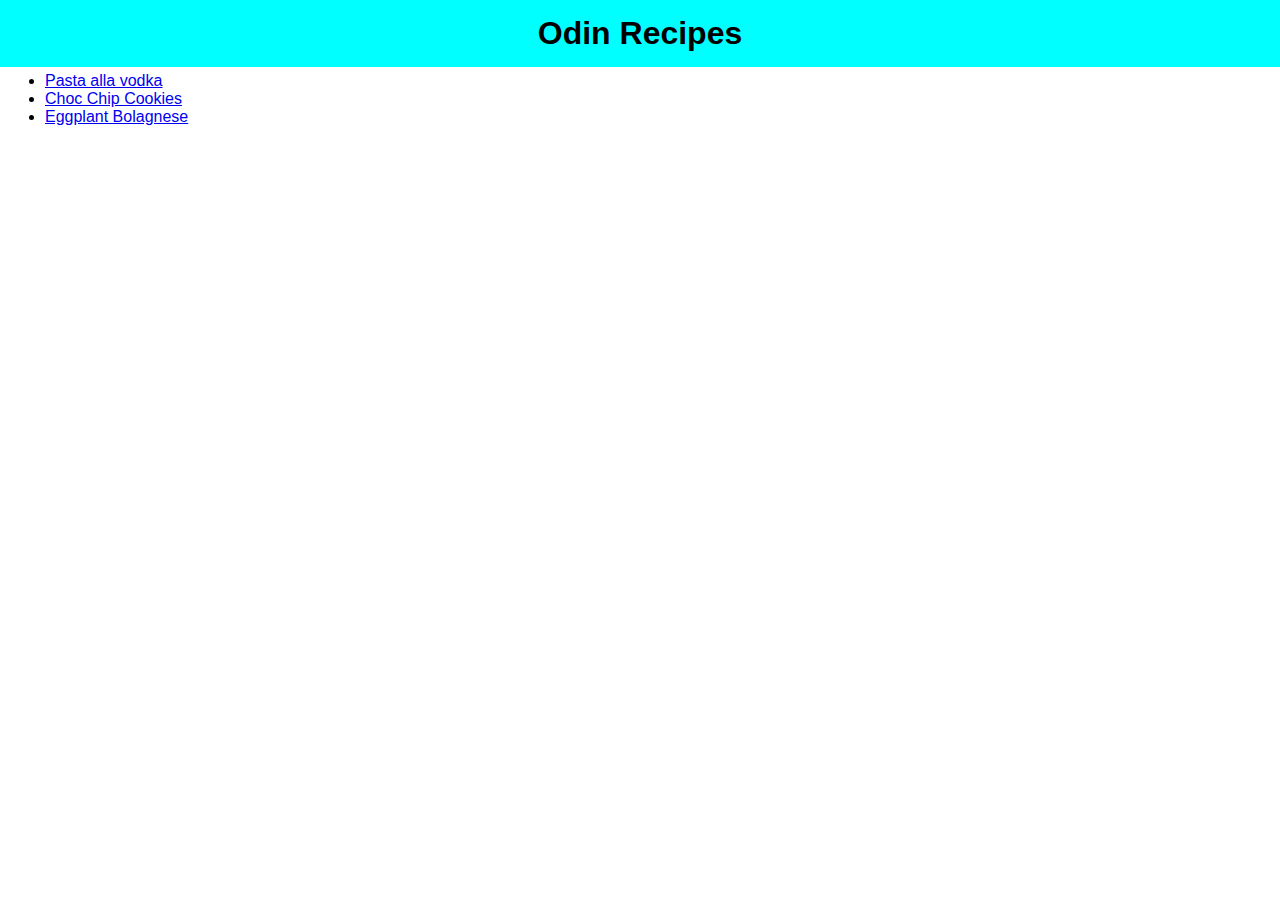
<file: index.html>
<!DOCTYPE html>
<html lang="en">
  <head>
    <meta charset="UTF-8" />
    <meta name="viewport" content="width=device-width, initial-scale=1.0" />
    <title>Document</title>
    <link href="index.css" rel="stylesheet" />
  </head>
  <body>
    <h1 class="title">Odin Recipes</h1>
    <div>
      <ul>
        <li><a href="recipes/vodka-penne.html">Pasta alla vodka</a></li>
        <li><a href="recipes/chocchip-cookies.html">Choc Chip Cookies</a></li>
        <li>
          <a href="recipes/eggplant-bolagnese.html">Eggplant Bolagnese</a>
        </li>
      </ul>
    </div>
  </body>
</html>
</file>
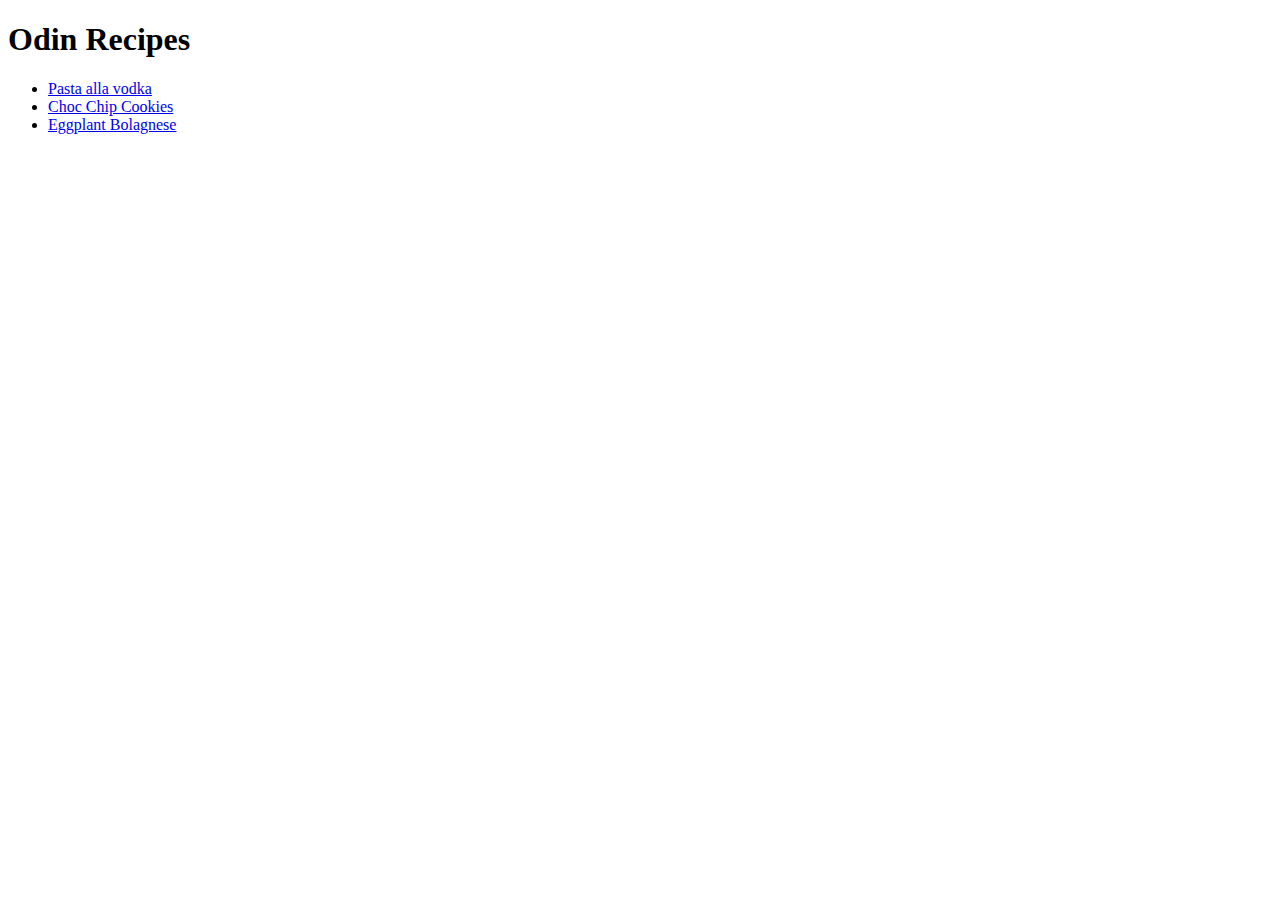
<file: odin-recipes.html>
<!DOCTYPE html>
<html lang="en">
  <head>
    <meta charset="UTF-8" />
    <meta name="viewport" content="width=device-width, initial-scale=1.0" />
    <title>Document</title>
  </head>
  <body>
    <h1>Odin Recipes</h1>
    <ul>
      <li><a href="recipes/vodka-penne.html">Pasta alla vodka</a></li>
      <li><a href="recipes/chocchip-cookies.html">Choc Chip Cookies</a></li>
      <li><a href="recipes/eggplant-bolagnese.html">Eggplant Bolagnese</a></li>
    </ul>
  </body>
</html>
</file>
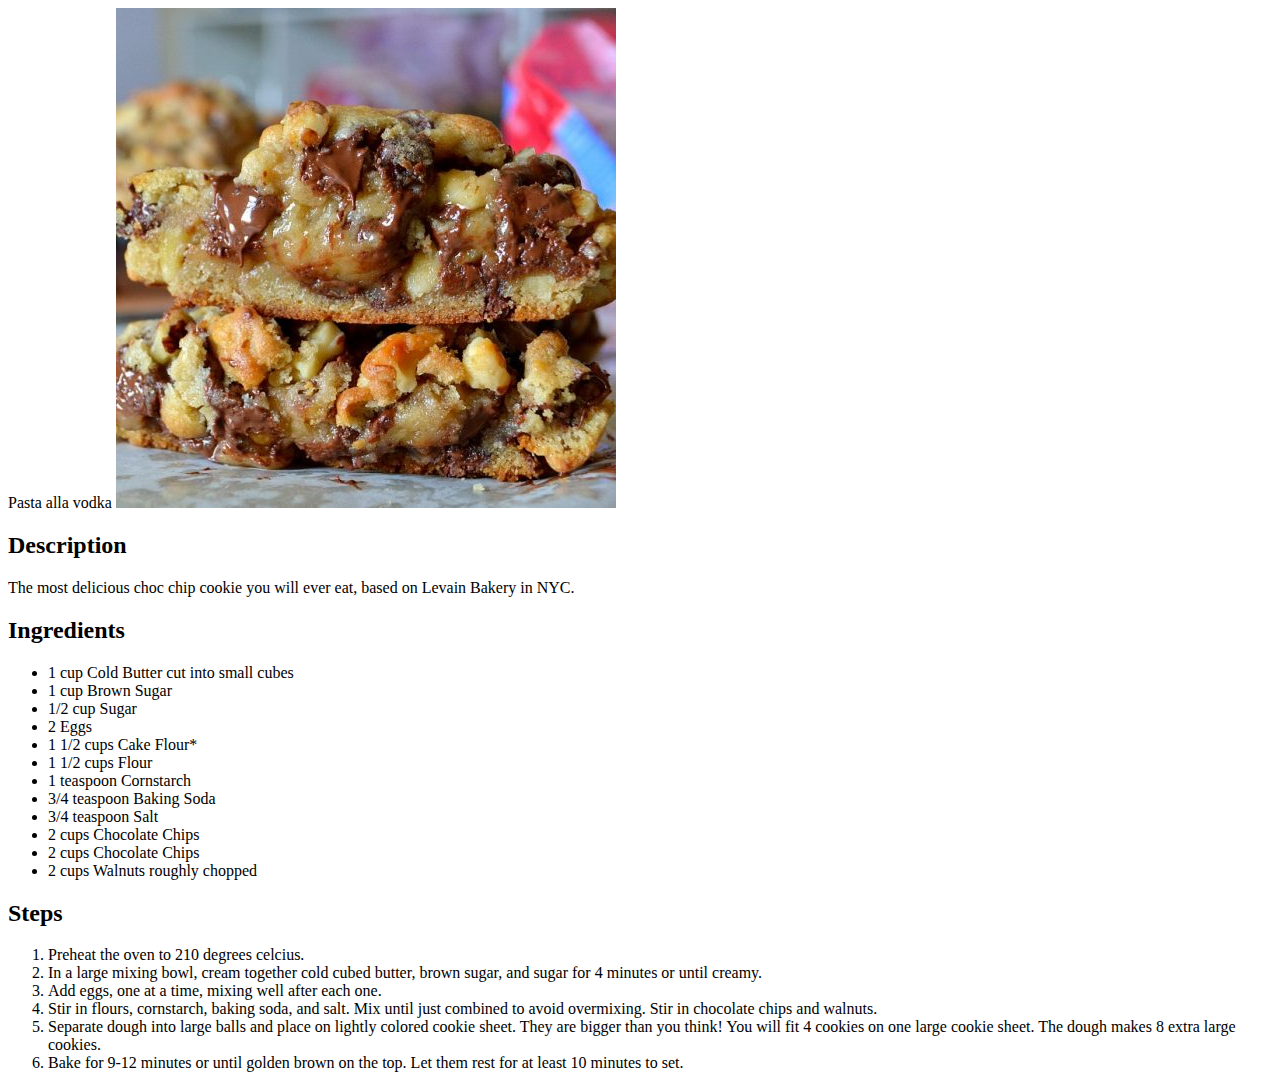
<file: recipes/chocchip-cookies.html>
<!DOCTYPE html>
<html lang="en">
  <head>
    <meta charset="UTF-8" />
    <meta name="viewport" content="width=device-width, initial-scale=1.0" />
    <title>Document</title>
  </head>
  <body>
    Pasta alla vodka
    <img src="../images/choc-cookies.jpeg" alt="image cookies" />
    <h2>Description</h2>
    <p>
      The most delicious choc chip cookie you will ever eat, based on Levain
      Bakery in NYC.
    </p>
    <h2>Ingredients</h2>
    <ul>
      <li>1 cup Cold Butter cut into small cubes</li>
      <li>1 cup Brown Sugar</li>
      <li>1/2 cup Sugar</li>
      <li>2 Eggs</li>
      <li>1 1/2 cups Cake Flour*</li>
      <li>1 1/2 cups Flour</li>
      <li>1 teaspoon Cornstarch</li>
      <li>3/4 teaspoon Baking Soda</li>
      <li>3/4 teaspoon Salt</li>
      <li>2 cups Chocolate Chips</li>
      <li>2 cups Chocolate Chips</li>
      <li>2 cups Walnuts roughly chopped</li>
    </ul>
    <h2>Steps</h2>
    <ol>
      <li>Preheat the oven to 210 degrees celcius.</li>
      <li>
        In a large mixing bowl, cream together cold cubed butter, brown sugar,
        and sugar for 4 minutes or until creamy.
      </li>
      <li>Add eggs, one at a time, mixing well after each one.</li>
      <li>
        Stir in flours, cornstarch, baking soda, and salt. Mix until just
        combined to avoid overmixing. Stir in chocolate chips and walnuts.
      </li>
      <li>
        Separate dough into large balls and place on lightly colored cookie
        sheet. They are bigger than you think! You will fit 4 cookies on one
        large cookie sheet. The dough makes 8 extra large cookies.
      </li>
      <li>
        Bake for 9-12 minutes or until golden brown on the top. Let them rest
        for at least 10 minutes to set.
      </li>
    </ol>
  </body>
</html>
</file>
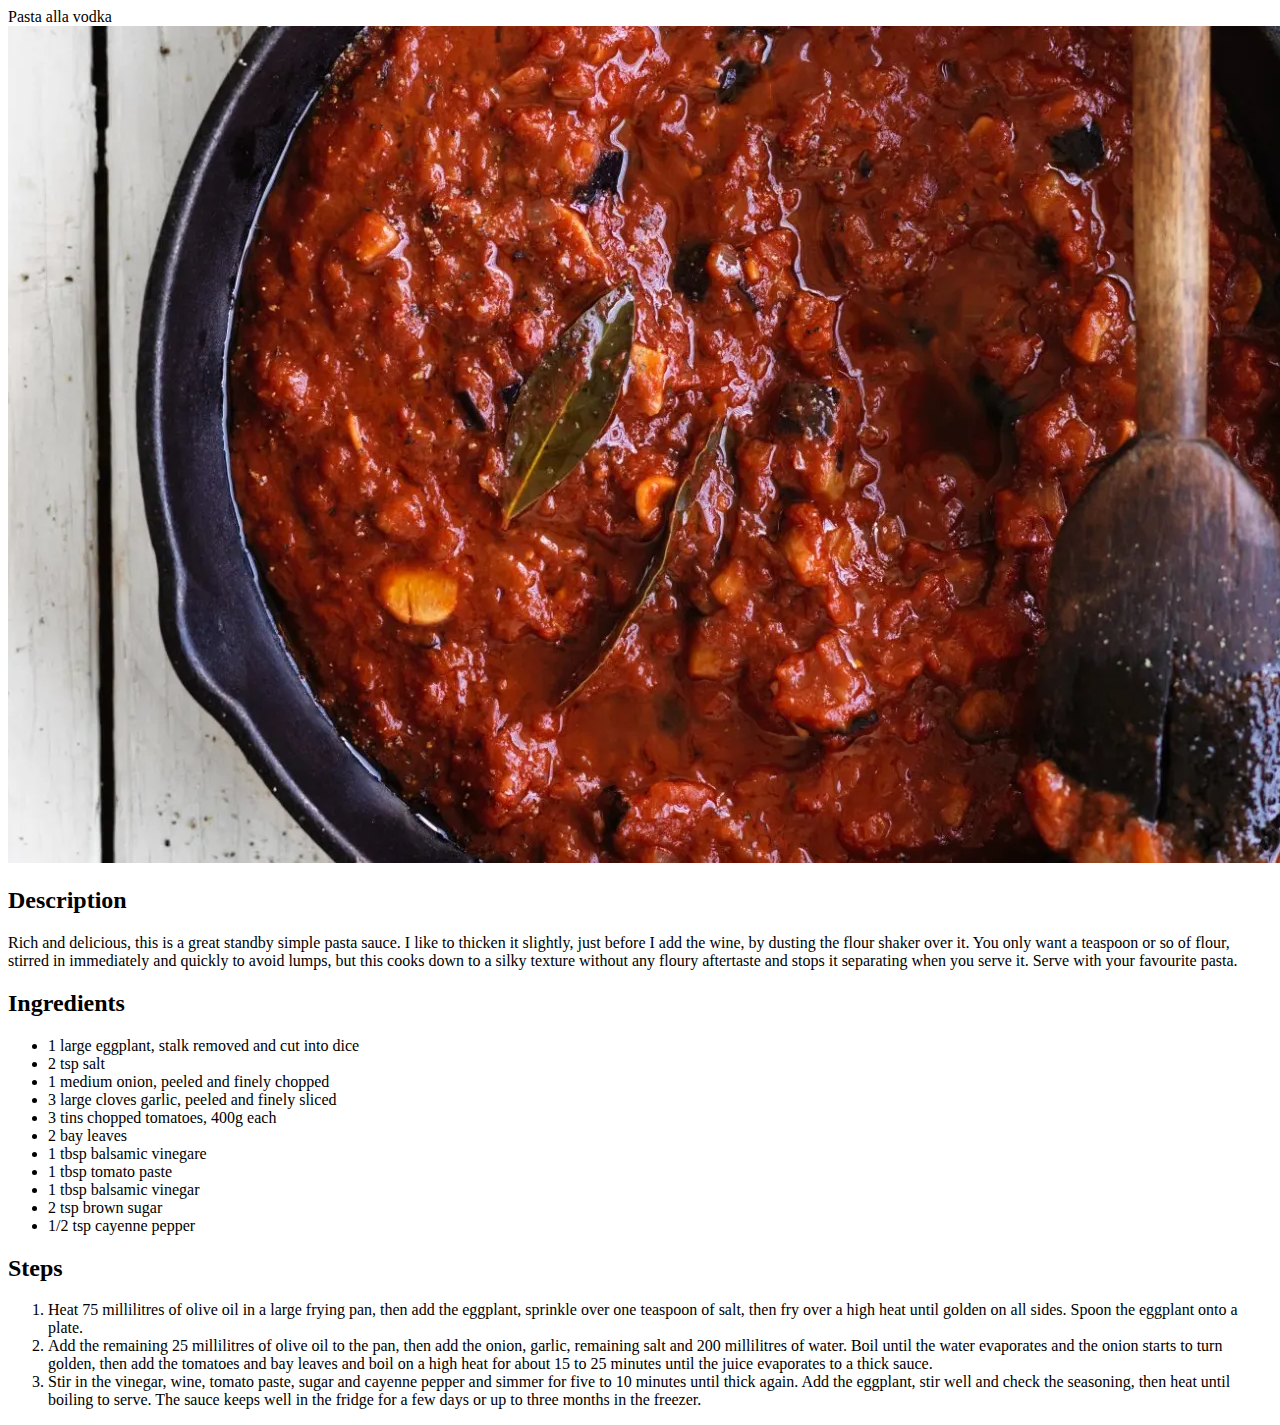
<file: recipes/eggplant-bolagnese.html>
<!DOCTYPE html>
<html lang="en">
  <head>
    <meta charset="UTF-8" />
    <meta name="viewport" content="width=device-width, initial-scale=1.0" />
    <title>Document</title>
  </head>
  <body>
    Pasta alla vodka
    <img src="../images/eggplant-pasta.jpg" alt="images of eggplant pasta" />
    <h2>Description</h2>
    <p>
      Rich and delicious, this is a great standby simple pasta sauce. I like to
      thicken it slightly, just before I add the wine, by dusting the flour
      shaker over it. You only want a teaspoon or so of flour, stirred in
      immediately and quickly to avoid lumps, but this cooks down to a silky
      texture without any floury aftertaste and stops it separating when you
      serve it. Serve with your favourite pasta.
    </p>
    <h2>Ingredients</h2>
    <ul>
      <li>1 large eggplant, stalk removed and cut into dice</li>
      <li>2 tsp salt</li>
      <li>1 medium onion, peeled and finely chopped</li>
      <li>3 large cloves garlic, peeled and finely sliced</li>
      <li>3 tins chopped tomatoes, 400g each</li>
      <li>2 bay leaves</li>
      <li>1 tbsp balsamic vinegare</li>
      <li>1 tbsp tomato paste</li>
      <li>1 tbsp balsamic vinegar</li>
      <li>2 tsp brown sugar</li>
      <li>1/2 tsp cayenne pepper</li>
    </ul>
    <h2>Steps</h2>
    <ol>
      <li>
        Heat 75 millilitres of olive oil in a large frying pan, then add the
        eggplant, sprinkle over one teaspoon of salt, then fry over a high heat
        until golden on all sides. Spoon the eggplant onto a plate.
      </li>
      <li>
        Add the remaining 25 millilitres of olive oil to the pan, then add the
        onion, garlic, remaining salt and 200 millilitres of water. Boil until
        the water evaporates and the onion starts to turn golden, then add the
        tomatoes and bay leaves and boil on a high heat for about 15 to 25
        minutes until the juice evaporates to a thick sauce.
      </li>
      <li>
        Stir in the vinegar, wine, tomato paste, sugar and cayenne pepper and
        simmer for five to 10 minutes until thick again. Add the eggplant, stir
        well and check the seasoning, then heat until boiling to serve. The
        sauce keeps well in the fridge for a few days or up to three months in
        the freezer.
      </li>
    </ol>
  </body>
</html>
</file>
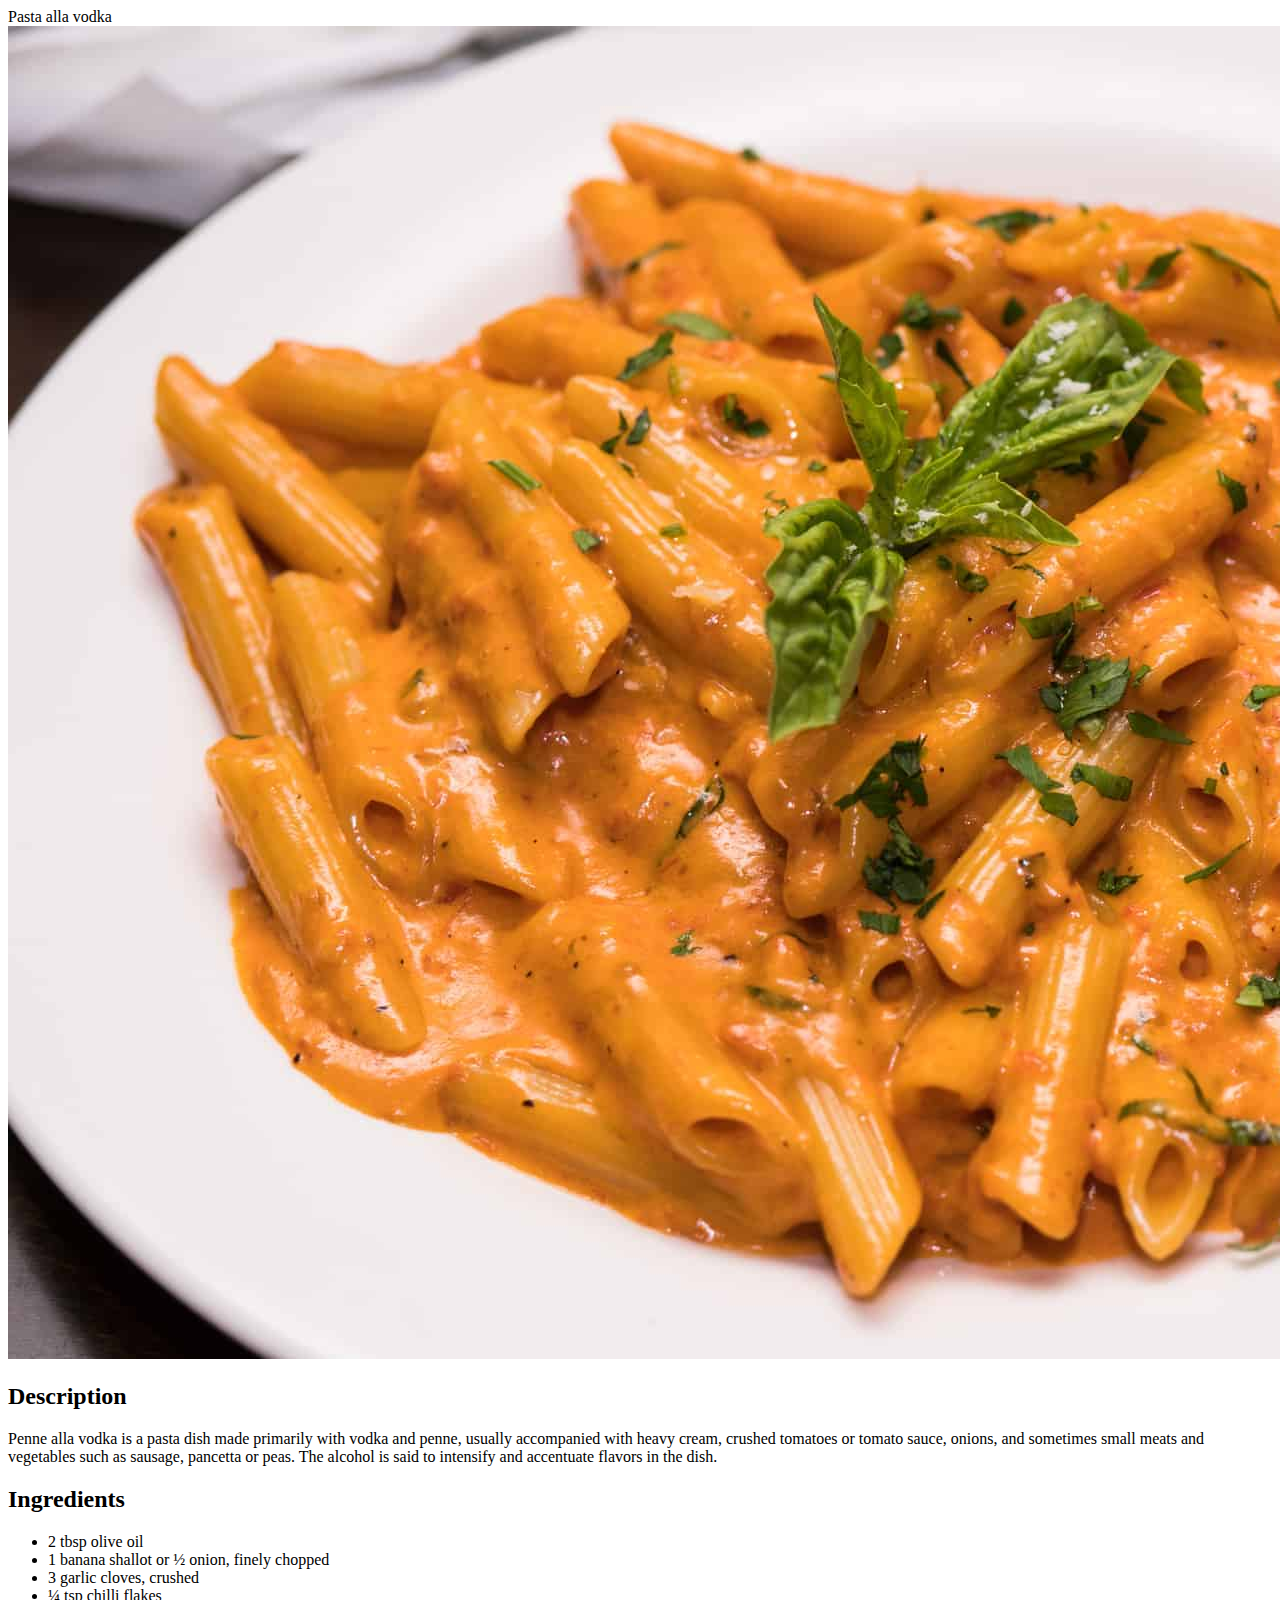
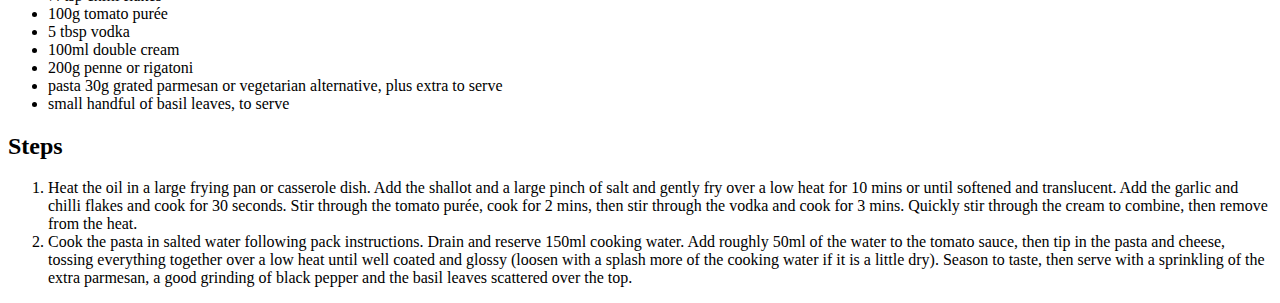
<file: recipes/vodka-penne.html>
<!DOCTYPE html>
<html lang="en">
  <head>
    <meta charset="UTF-8" />
    <meta name="viewport" content="width=device-width, initial-scale=1.0" />
    <title>Document</title>
  </head>
  <body>
    Pasta alla vodka
    <img src="../images/Penne-Alla-Vodka.jpg" alt="image of Pasta alla vodka" />
    <h2>Description</h2>
    <p>
      Penne alla vodka is a pasta dish made primarily with vodka and penne,
      usually accompanied with heavy cream, crushed tomatoes or tomato sauce,
      onions, and sometimes small meats and vegetables such as sausage, pancetta
      or peas. The alcohol is said to intensify and accentuate flavors in the
      dish.
    </p>
    <h2>Ingredients</h2>
    <ul>
      <li>2 tbsp olive oil</li>
      <li>1 banana shallot or ½ onion, finely chopped</li>
      <li>3 garlic cloves, crushed</li>
      <li>¼ tsp chilli flakes</li>
      <li>100g tomato purée</li>
      <li>5 tbsp vodka</li>
      <li>100ml double cream</li>
      <li>200g penne or rigatoni</li>
      <li>
        pasta 30g grated parmesan or vegetarian alternative, plus extra to serve
      </li>
      <li>small handful of basil leaves, to serve</li>
    </ul>
    <h2>Steps</h2>
    <ol>
      <li>
        Heat the oil in a large frying pan or casserole dish. Add the shallot
        and a large pinch of salt and gently fry over a low heat for 10 mins or
        until softened and translucent. Add the garlic and chilli flakes and
        cook for 30 seconds. Stir through the tomato purée, cook for 2 mins,
        then stir through the vodka and cook for 3 mins. Quickly stir through
        the cream to combine, then remove from the heat.
      </li>
      <li>
        Cook the pasta in salted water following pack instructions. Drain and
        reserve 150ml cooking water. Add roughly 50ml of the water to the tomato
        sauce, then tip in the pasta and cheese, tossing everything together
        over a low heat until well coated and glossy (loosen with a splash more
        of the cooking water if it is a little dry). Season to taste, then serve
        with a sprinkling of the extra parmesan, a good grinding of black pepper
        and the basil leaves scattered over the top.
      </li>
    </ol>
  </body>
</html>
</file>
<file: index.css>
* {
  background-color: white;
  font-family: Arial, Helvetica, sans-serif;
  margin: 0;
}

.title {
  text-align: center;
  background-color: aqua;
  margin: 0;
  padding: 15px;
}

div {
  margin: 5px;
}

img {
  width: 100px;
  height: auto;
}
</file>
